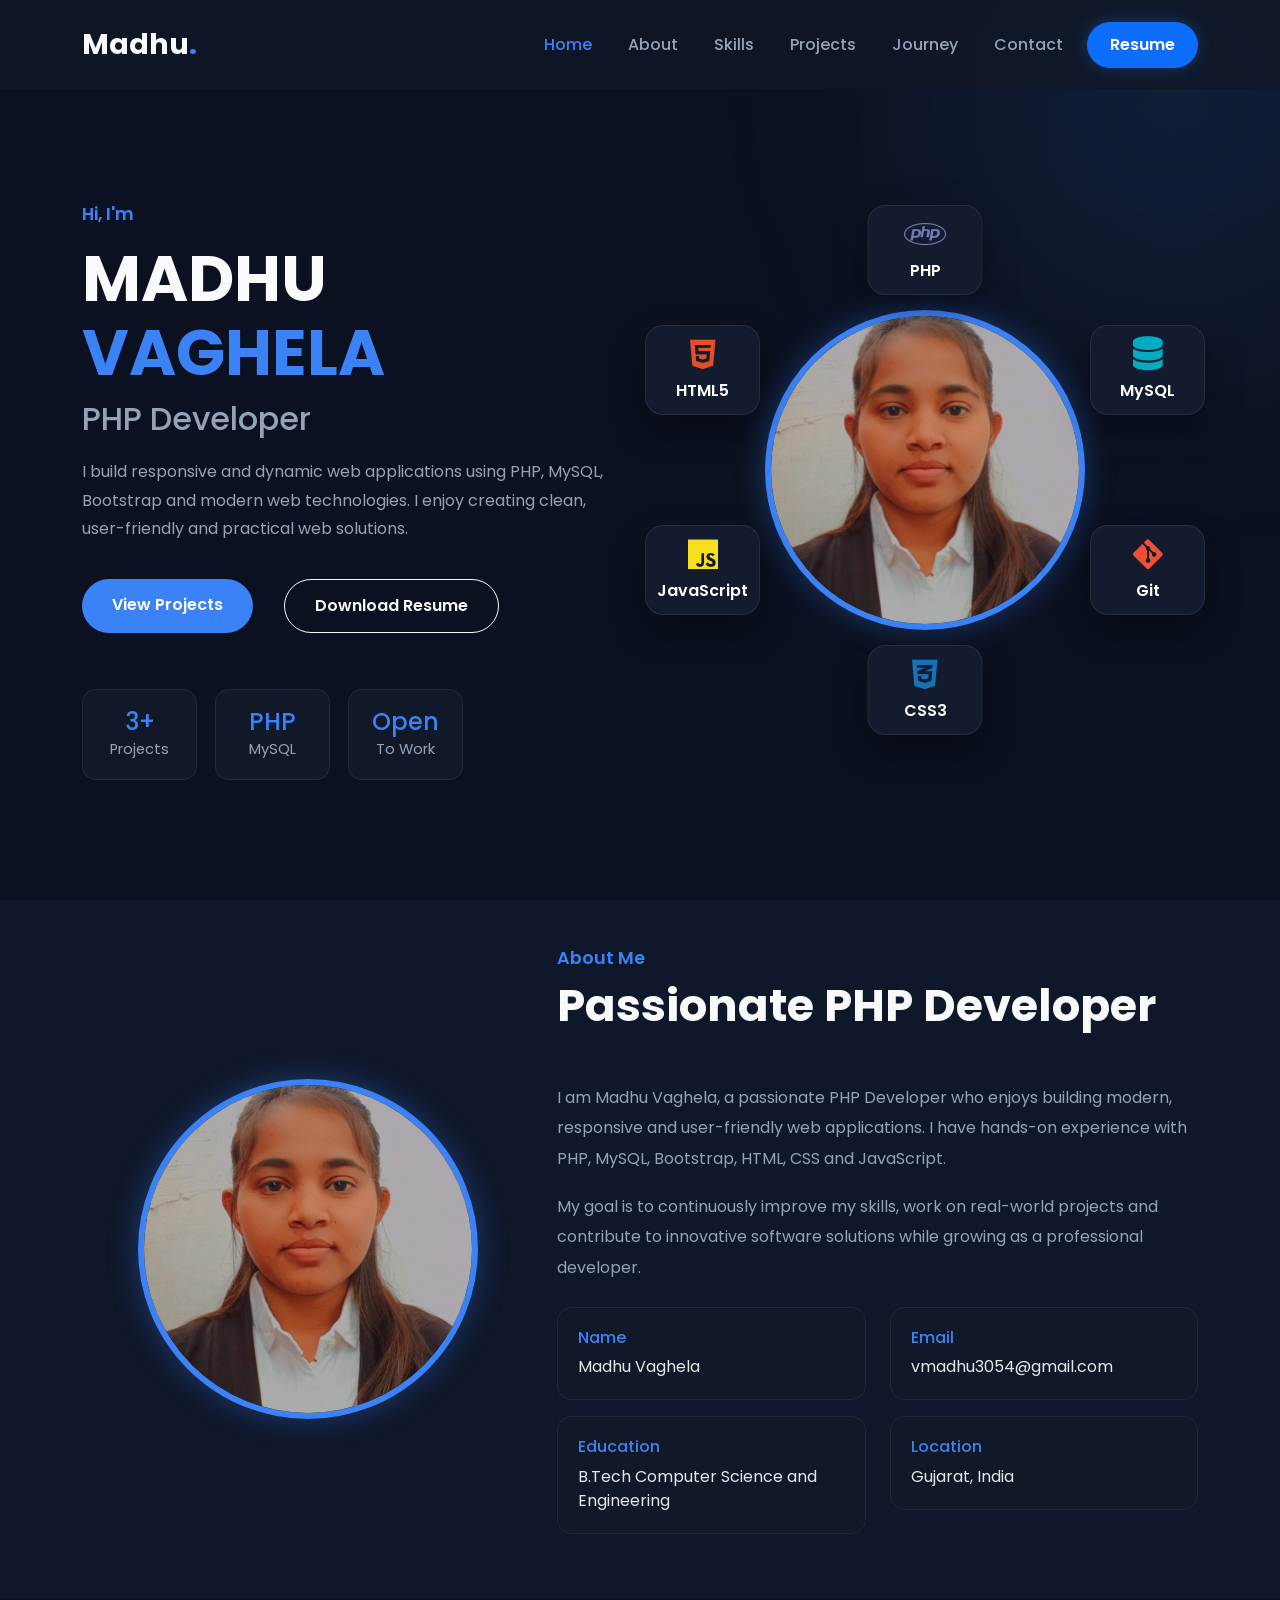
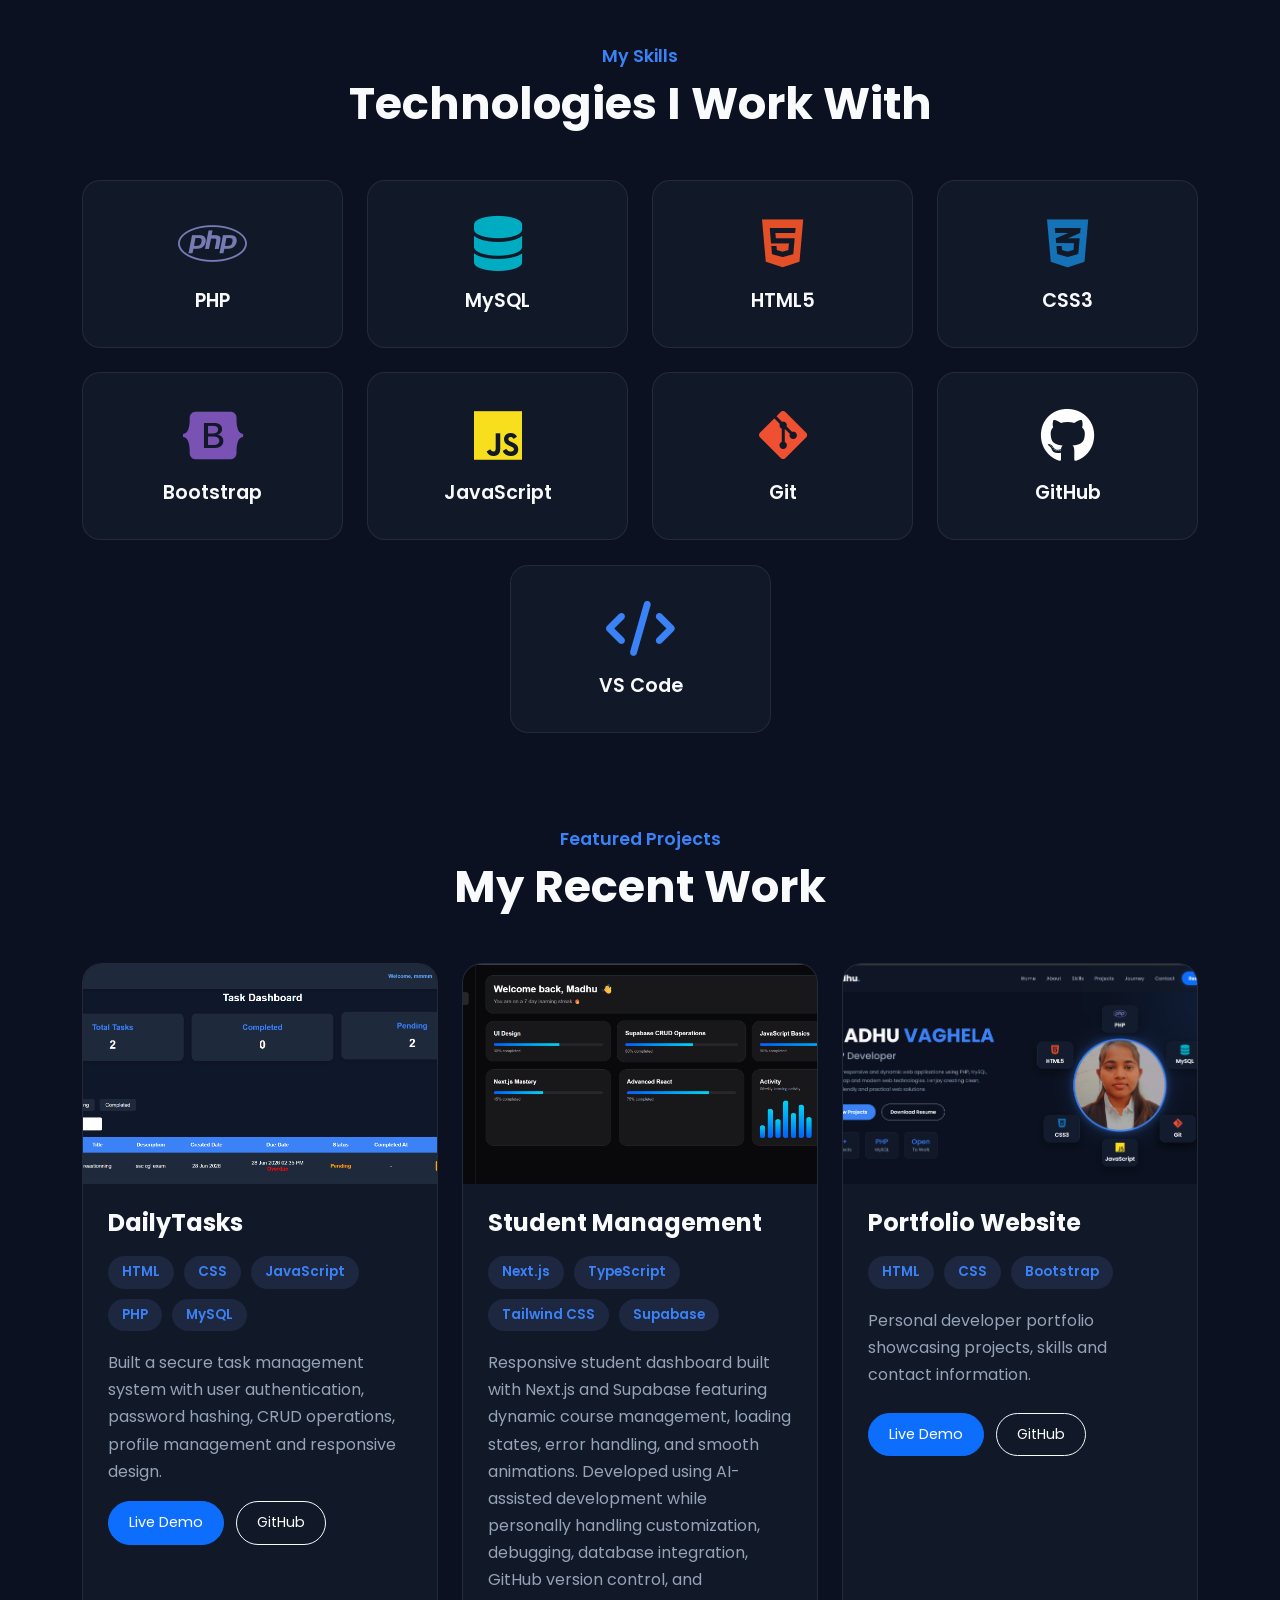
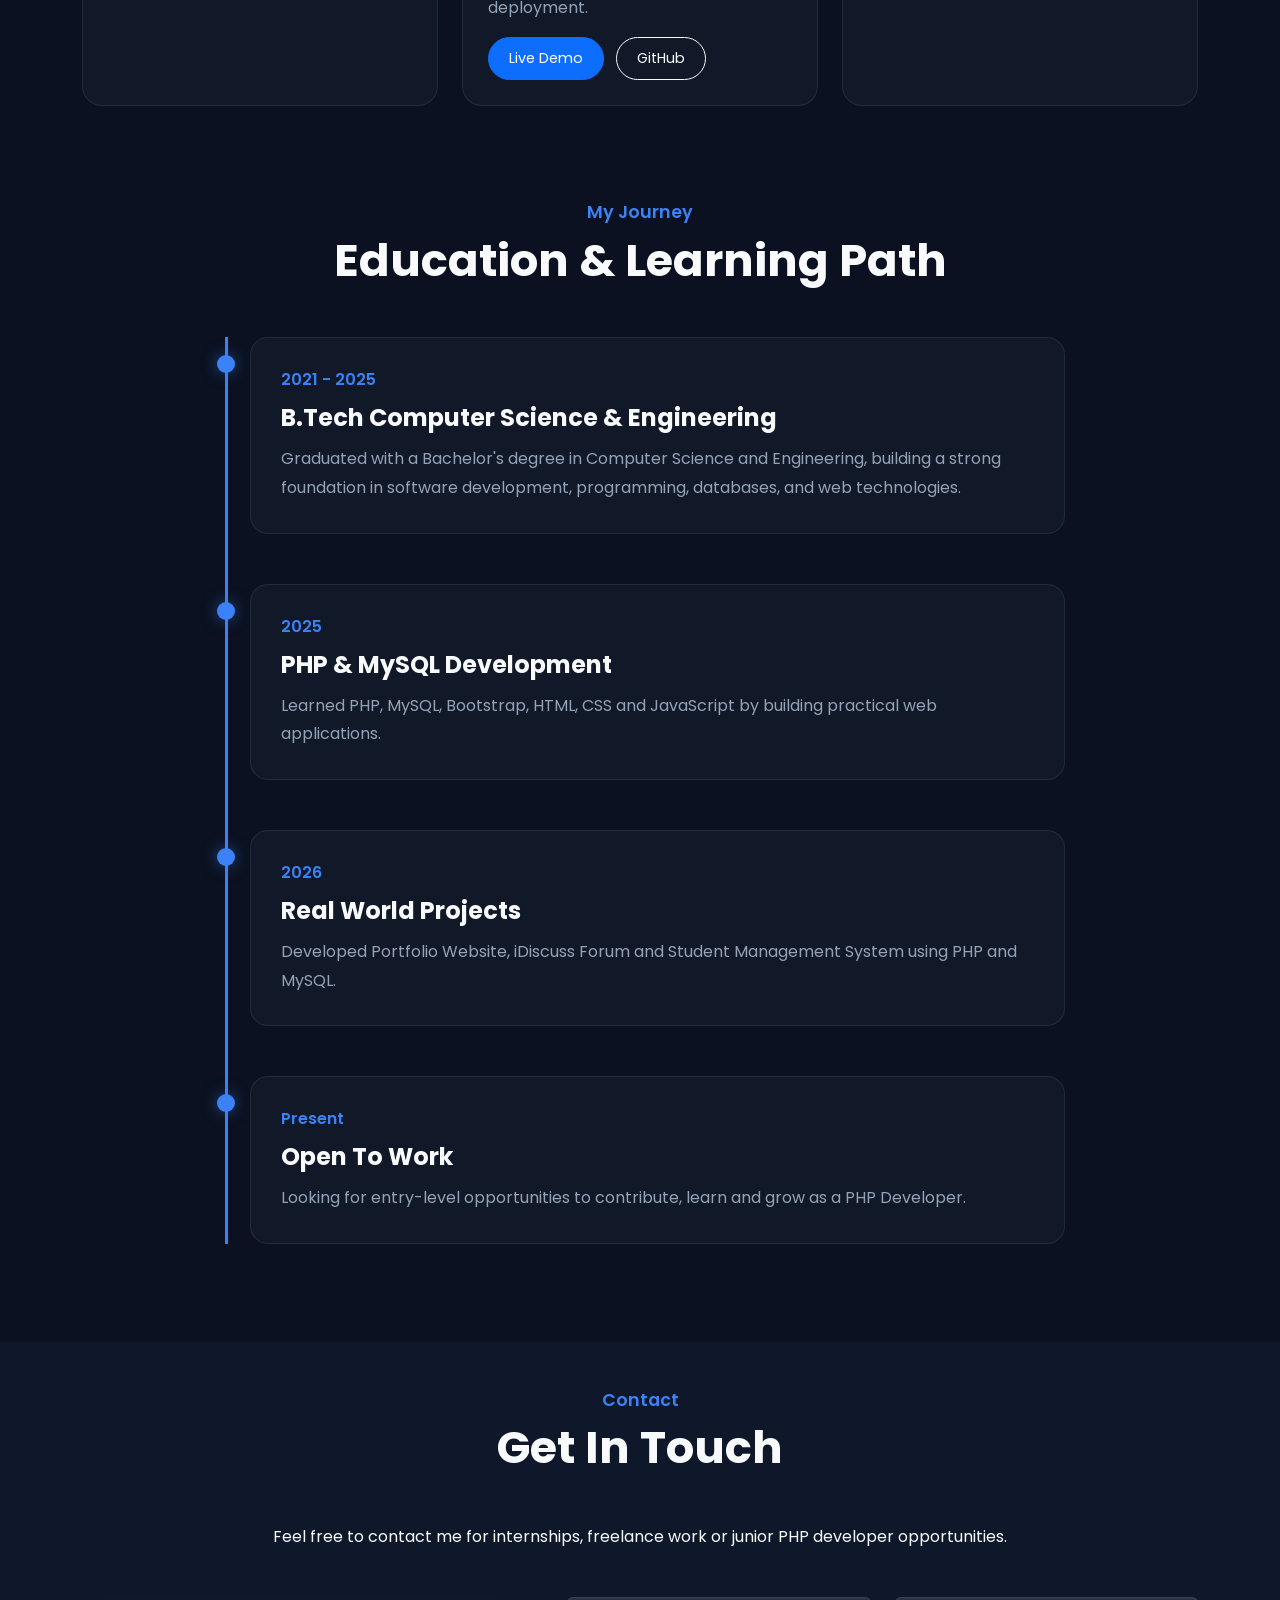
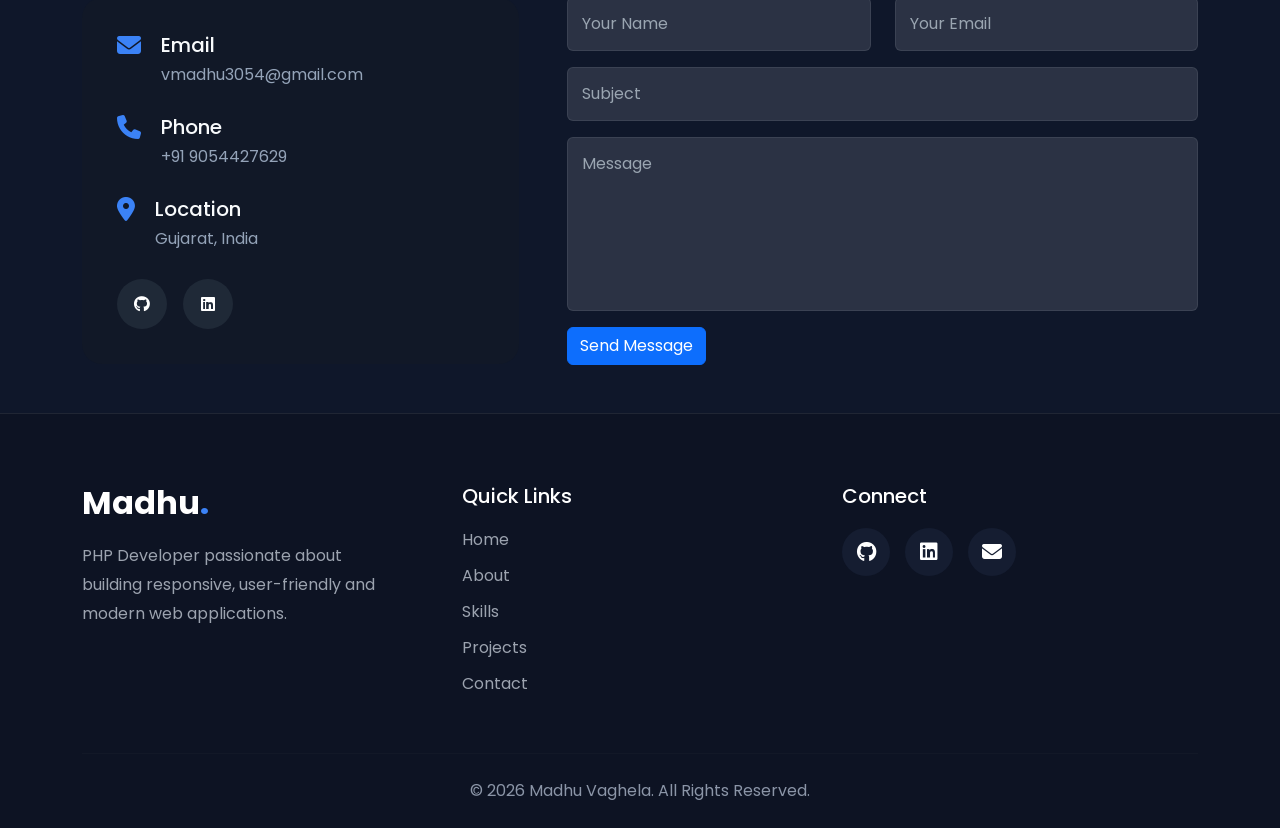
<file: index.html>
<!DOCTYPE html>

<html lang="en">

<head>
        <!-- Basic Meta Tags -->
        <meta charset="utf-8" />
        <meta content="width=device-width, initial-scale=1.0" name="viewport" />
        <meta content="Madhu Vaghela - PHP Developer Portfolio" name="description" />
        <meta content="PHP Developer, PHP, MySQL, Bootstrap, Web Developer, Portfolio" name="keywords" />
        <meta content="Madhu Vaghela" name="author" />
        <!-- Website Title -->
        <title>Madhu Vaghela | PHP Developer</title>
        <!-- Favicon -->
        <link href="favicon.ico" rel="icon" type="image/x-icon" />
        <!-- Google Fonts (Poppins) -->
        <link href="https://fonts.googleapis.com" rel="preconnect" />
        <link crossorigin="" href="https://fonts.gstatic.com" rel="preconnect" />
        <link href="https://fonts.googleapis.com/css2?family=Poppins:wght@300;400;500;600;700&amp;display=swap"
                rel="stylesheet" />
        <!-- Bootstrap CSS -->
        <link href="https://cdn.jsdelivr.net/npm/bootstrap@5.3.8/dist/css/bootstrap.min.css" rel="stylesheet" />
        <!-- Bootstrap Icons -->
        <link href="https://cdn.jsdelivr.net/npm/bootstrap-icons@1.13.1/font/bootstrap-icons.min.css"
                rel="stylesheet" />
        <link href="https://cdnjs.cloudflare.com/ajax/libs/font-awesome/6.7.2/css/all.min.css" rel="stylesheet" />
        <!-- Main CSS -->
        <link href="style.css" rel="stylesheet" />
        <!-- Responsive CSS -->
        <link href="responsive.css" rel="stylesheet" />
        <!-- AOS CSS -->
        <link href="https://unpkg.com/aos@2.3.4/dist/aos.css" rel="stylesheet" />
</head>

<body>
        <!-- =======================
        NAVBAR START
======================== -->
        <header>
                <nav class="navbar navbar-expand-lg fixed-top">
                        <div class="container">
                                <!-- Logo -->
                                <a class="navbar-brand logo" href="#">
                                        Madhu<span>.</span>
                                </a>
                                <!-- Mobile Toggle Button -->
                                <button class="navbar-toggler shadow-none border-0" data-bs-target="#navbarMenu"
                                        data-bs-toggle="collapse" type="button">
                                        <i class="bi bi-list"></i>
                                </button>
                                <!-- Navbar Menu -->
                                <div class="collapse navbar-collapse" id="navbarMenu">
                                        <ul class="navbar-nav ms-auto align-items-lg-center">
                                                <li class="nav-item">
                                                        <a class="nav-link" href="#home">Home</a>
                                                </li>
                                                <li class="nav-item">
                                                        <a class="nav-link" href="#about">About</a>
                                                </li>
                                                <li class="nav-item">
                                                        <a class="nav-link" href="#skills">Skills</a>
                                                </li>
                                                <li class="nav-item">
                                                        <a class="nav-link" href="#projects">Projects</a>
                                                </li>
                                                <li class="nav-item">
                                                        <a class="nav-link" href="#journey">Journey</a>
                                                </li>
                                                <li class="nav-item">
                                                        <a class="nav-link" href="#contact">Contact</a>
                                                </li>
                                                <li class="nav-item ms-lg-3">
                                                        <a class="btn btn-primary resume-btn" href="Madhu_Resume.pdf"  download="Madhu_Vaghela_Resume.pdf">

                                                                Resume

                                                        </a>
                                                </li>
                                        </ul>
                                </div>
                        </div>
                </nav>
        </header>
        <!-- =======================
        NAVBAR END
======================== -->
        <!-- =======================
        HERO START
======================== -->
        <section class="hero" id="home">
                <div class="container">
                        <div class="row align-items-center">
                                <!-- ================= LEFT CONTENT ================= -->
                                <div class="col-lg-6 order-2 order-lg-1" data-aos="fade-right" data-aos-duration="900">
                                        <p class="hero-subtitle">
                                                Hi, I'm
                                        </p>
                                        <h1 class="hero-title">
                                                MADHU <span>VAGHELA</span>
                                        </h1>
                                        <h2 class="hero-role">
                                                PHP Developer
                                        </h2>
                                        <p class="hero-description">

                                                I build responsive and dynamic web applications using
                                                PHP, MySQL, Bootstrap and modern web technologies.
                                                I enjoy creating clean, user-friendly and practical
                                                web solutions.

                                        </p>
                                        <!-- Hero Buttons -->
                                        <div class="hero-buttons d-flex flex-wrap" data-aos="fade-up"
                                                data-aos-delay="200">
                                                <a class="btn btn-primary me-3 mb-3" href="#projects">

                                                        View Projects

                                                </a>
                                                <a class="btn btn-outline-light mb-3"  href="Madhu_Resume.pdf"  download="Madhu_Vaghela_Resume.pdf">

                                                        Download Resume

                                                </a>
                                        </div>
                                        <!-- Hero Stats -->
                                        <div class="hero-stats" data-aos="zoom-in" data-aos-delay="350">
                                                <div class="stat-box">
                                                        <h3>3+</h3>
                                                        <span>Projects</span>
                                                </div>
                                                <div class="stat-box">
                                                        <h3>PHP</h3>
                                                        <span>MySQL</span>
                                                </div>
                                                <div class="stat-box">
                                                        <h3>Open</h3>
                                                        <span>To Work</span>
                                                </div>
                                        </div>
                                </div>
                                <!-- ================= RIGHT CONTENT ================= -->
                                <div class="col-lg-6 order-1 order-lg-2" data-aos="fade-left" data-aos-duration="900">
                                        <div class="hero-image-wrapper">
                                                <!-- PHP -->
                                                <div class="tech-badge badge-top">
                                                        <i class="fa-brands fa-php"></i>
                                                        <span>PHP</span>
                                                </div>
                                                <!-- HTML -->
                                                <div class="tech-badge badge-left">
                                                        <i class="fa-brands fa-html5"></i>
                                                        <span>HTML5</span>
                                                </div>
                                                <!-- MYSQL -->
                                                <div class="tech-badge badge-right">
                                                        <i class="fa-solid fa-database"></i>
                                                        <span>MySQL</span>
                                                </div>
                                                <!-- CSS -->
                                                <div class="tech-badge badge-bottom-left">
                                                        <i class="fa-brands fa-css3-alt"></i>
                                                        <span>CSS3</span>
                                                </div>
                                                <!-- GIT -->
                                                <div class="tech-badge badge-right-bottom">
                                                        <i class="fa-brands fa-git-alt"></i>
                                                        <span>Git</span>
                                                </div>
                                                <!-- JAVASCRIPT -->
                                                <div class="tech-badge badge-left-middle">
                                                        <i class="fa-brands fa-js"></i>
                                                        <span>JavaScript</span>
                                                </div>
                                                <!-- PROFILE IMAGE -->
                                                <div class="hero-image">
                                                        <img alt="Madhu Vaghela" src="profile.jpeg" />
                                                </div>
                                        </div>
                                </div>
                        </div>
                </div>
        </section>
        <!-- =======================
        HERO END
======================== -->
        <!-- =======================
        ABOUT START
======================= -->
        <section class="about py-5" id="about">
                <div class="container">
                        <div class="row align-items-center gy-5">
                                <!-- Left -->
                                <div class="col-lg-5 text-center" data-aos="fade-right">
                                        <div class="about-img">
                                                <img alt="Madhu" class="img-fluid" src="profile.jpeg" />
                                        </div>
                                </div>
                                <!-- Right -->
                                <div class="col-lg-7" data-aos="fade-left" data-aos-delay="150">
                                        <h5 class="section-subtitle">
                                                About Me
                                        </h5>
                                        <h2 class="section-title">
                                                Passionate PHP Developer
                                        </h2>
                                        <p class="about-text">

                                                I am Madhu Vaghela, a passionate PHP Developer who enjoys
                                                building modern, responsive and user-friendly web
                                                applications. I have hands-on experience with PHP,
                                                MySQL, Bootstrap, HTML, CSS and JavaScript.

                                        </p>
                                        <p class="about-text">

                                                My goal is to continuously improve my skills, work on
                                                real-world projects and contribute to innovative software
                                                solutions while growing as a professional developer.

                                        </p>
                                        <div class="row mt-4">
                                                <div class="col-md-6 mb-3">
                                                        <div class="info-box" data-aos="zoom-in" data-aos-delay="0">
                                                                <h6>Name</h6>
                                                                <span>Madhu Vaghela</span>
                                                        </div>
                                                </div>
                                                <div class="col-md-6 mb-3">
                                                        <div class="info-box" data-aos="zoom-in" data-aos-delay="100">
                                                                <h6>Email</h6>
                                                                <span>vmadhu3054@gmail.com</span>
                                                        </div>
                                                </div>
                                                <div class="col-md-6 mb-3">
                                                        <div class="info-box" data-aos="zoom-in" data-aos-delay="200">
                                                                <h6>Education</h6>
                                                                <span>B.Tech Computer Science and Engineering</span>
                                                        </div>
                                                </div>
                                                <div class="col-md-6 mb-3">
                                                        <div class="info-box" data-aos="zoom-in" data-aos-delay="300">
                                                                <h6>Location</h6>
                                                                <span>Gujarat, India</span>
                                                        </div>
                                                </div>
                                        </div>
                                </div>
                        </div>
                </div>
        </section>
        <!-- =======================
        ABOUT END
======================= -->
        <!-- =======================
        SKILLS START
======================= -->
        <section class="skills py-5" id="skills">
                <div class="container">
                        <div class="text-center mb-5" data-aos="fade-up">
                                <h5 class="section-subtitle">My Skills</h5>
                                <h2 class="section-title">Technologies I Work With</h2>
                        </div>
                        <div class="row g-4 justify-content-center">
                                <div class="col-6 col-md-4 col-lg-3">
                                        <div class="skill-card" data-aos="flip-left" data-aos-delay="0">
                                                <i class="fa-brands fa-php"></i>
                                                <h5>PHP</h5>
                                        </div>
                                </div>
                                <div class="col-6 col-md-4 col-lg-3">
                                        <div class="skill-card" data-aos="flip-left" data-aos-delay="100">
                                                <i class="fa-solid fa-database"></i>
                                                <h5>MySQL</h5>
                                        </div>
                                </div>
                                <div class="col-6 col-md-4 col-lg-3">
                                        <div class="skill-card" data-aos="flip-left" data-aos-delay="200">
                                                <i class="fa-brands fa-html5"></i>
                                                <h5>HTML5</h5>
                                        </div>
                                </div>
                                <div class="col-6 col-md-4 col-lg-3">
                                        <div class="skill-card" data-aos="flip-left" data-aos-delay="300">
                                                <i class="fa-brands fa-css3-alt"></i>
                                                <h5>CSS3</h5>
                                        </div>
                                </div>
                                <div class="col-6 col-md-4 col-lg-3">
                                        <div class="skill-card" data-aos="flip-left" data-aos-delay="400">
                                                <i class="fa-brands fa-bootstrap"></i>
                                                <h5>Bootstrap</h5>
                                        </div>
                                </div>
                                <div class="col-6 col-md-4 col-lg-3">
                                        <div class="skill-card" data-aos="flip-left" data-aos-delay="500">
                                                <i class="fa-brands fa-js"></i>
                                                <h5>JavaScript</h5>
                                        </div>
                                </div>
                                <div class="col-6 col-md-4 col-lg-3">
                                        <div class="skill-card" data-aos="flip-left" data-aos-delay="600">
                                                <i class="fa-brands fa-git-alt"></i>
                                                <h5>Git</h5>
                                        </div>
                                </div>
                                <div class="col-6 col-md-4 col-lg-3">
                                        <div class="skill-card" data-aos="flip-left" data-aos-delay="700">
                                                <i class="fa-brands fa-github"></i>
                                                <h5>GitHub</h5>
                                        </div>
                                </div>
                                <div class="col-6 col-md-4 col-lg-3">
                                        <div class="skill-card" data-aos="flip-left" data-aos-delay="800">
                                                <i class="fa-solid fa-code"></i>
                                                <h5>VS Code</h5>
                                        </div>
                                </div>
                        </div>
                </div>
        </section>
        <!-- =======================
        SKILLS END
======================= -->
        <!-- =======================
        PROJECTS START
======================= -->
        <section class="projects py-5" id="projects">
                <div class="container">
                        <div class="text-center mb-5" data-aos="fade-up">
                                <h5 class="section-subtitle">Featured Projects</h5>
                                <h2 class="section-title">My Recent Work</h2>
                        </div>
                        <div class="row g-4">
                                <!-- Project 1 -->
                                
                                <div class="col-lg-4 col-md-6">
                                    <div class="project-card" data-aos="fade-up">
                                        <img alt="DailyTasks Project" class="img-fluid project-img"
                                            src="p1.png" />
                                
                                        <div class="project-content">
                                            <h4>DailyTasks</h4>
                                
                                            <div class="tech-stack">
                                                 <span>HTML</span>
                                                <span>CSS</span>
                                                <span>JavaScript</span>
                                                <span>PHP</span>
                                                <span>MySQL</span>
                                            </div>
                                
                                            <p>
                                                 Built a secure task management system with user authentication, password hashing,
                                                CRUD operations, profile management and responsive design.
                                            </p>
                                
                                            <div class="project-btn">
                                                <a class="btn btn-primary" href="https://daily-tasks.great-site.net" target="_blank">
                                                    Live Demo
                                                </a>
                                                <a class="btn btn-outline-light" href="https://github.com/madhu-dev3054/DailyTasks" target="_blank">
                                                    GitHub
                                                </a>
                                            </div>
                                        </div>
                                    </div>
                                </div>


                                <!-- Project 2 -->
                                <div class="col-lg-4 col-md-6">
                                        <div class="project-card" data-aos="fade-up" data-aos-delay="150">
                                                <img alt="Student Project" class="img-fluid project-img"
                                                        src="student-project.png" />
                                                <div class="project-content">
                                                        <h4>Student Management</h4>
                                                        <div class="tech-stack">
                                                                <span>Next.js</span>
                                                                <span>TypeScript</span>
                                                                <span>Tailwind CSS</span>
                                                                <span>Supabase</span>

                                                        </div>
                                                        <p>

                                                                Responsive student dashboard built with Next.js and Supabase featuring
                                                                dynamic course management, loading states, error handling, and smooth
                                                                animations. Developed using AI-assisted development while personally
                                                                handling customization, debugging, database integration, GitHub version
                                                                control, and deployment.

                                                        </p>
                                                        <div class="project-btn">
                                                                <a class="btn btn-primary" href="https://student-dashboard-one-psi.vercel.app">Live Demo</a>
                                                                <a class="btn btn-outline-light" href="https://github.com/madhu-dev3054/student-dashboard">GitHub</a>
                                                        </div>
                                                </div>
                                        </div>
                                </div>
                                <!-- Project 3 -->
                                <div class="col-lg-4 col-md-6 mx-auto">
                                        <div class="project-card" data-aos="fade-up" data-aos-delay="300">
                                                <img alt="Portfolio" class="img-fluid project-img"
                                                        src="portfolio-project.png" />
                                                <div class="project-content">
                                                        <h4>Portfolio Website</h4>
                                                        <div class="tech-stack">
                                                                <span>HTML</span>
                                                                <span>CSS</span>
                                                                <span>Bootstrap</span>
                                                        </div>
                                                        <p>

                                                                Personal developer portfolio showcasing projects,
                                                                skills and contact information.

                                                        </p>
                                                        <div class="project-btn">
                                                                <a class="btn btn-primary"
                                                                        href="https://madhu-dev3054.github.io/portfolio/">Live
                                                                        Demo</a>
                                                                <a class="btn btn-outline-light" href="https://github.com/madhu-dev3054/portfolio.git">GitHub</a>
                                                        </div>
                                                </div>
                                        </div>
                                </div>
                        </div>
                </div>
        </section>
        <!-- =======================
        PROJECTS END
======================= -->
        <!-- =======================
        JOURNEY START
======================= -->
        <section class="journey py-5" id="journey">
                <div class="container">
                        <div class="text-center mb-5" data-aos="fade-up">
                                <h5 class="section-subtitle">My Journey</h5>
                                <h2 class="section-title">Education &amp; Learning Path</h2>
                        </div>
                        <div class="timeline">
                                <!-- Item 1 -->
                                <div class="timeline-item" data-aos="fade-right">
                                        <div class="timeline-dot"></div>
                                        <div class="timeline-content">
                                                <span class="year">2021 - 2025</span>
                                                <h4>B.Tech Computer Science &amp; Engineering</h4>
                                                <p>
                                                        Graduated with a Bachelor's degree in Computer Science and Engineering, building a strong foundation in software development, programming, databases, and web technologies.
                                                </p>
                                        </div>
                                </div>
                                <!-- Item 2 -->
                                <div class="timeline-item" data-aos="fade-right" data-aos-delay="150">
                                        <div class="timeline-dot"></div>
                                        <div class="timeline-content">
                                                <span class="year">2025</span>
                                                <h4>PHP &amp; MySQL Development</h4>
                                                <p>
                                                        Learned PHP, MySQL, Bootstrap, HTML, CSS and JavaScript by
                                                        building practical web
                                                        applications.
                                                </p>
                                        </div>
                                </div>
                                <!-- Item 3 -->
                                <div class="timeline-item" data-aos="fade-right" data-aos-delay="300">
                                        <div class="timeline-dot"></div>
                                        <div class="timeline-content">
                                                <span class="year">2026</span>
                                                <h4>Real World Projects</h4>
                                                <p>
                                                        Developed Portfolio Website, iDiscuss Forum and Student
                                                        Management System using PHP and
                                                        MySQL.
                                                </p>
                                        </div>
                                </div>
                                <!-- Item 4 -->
                                <div class="timeline-item" data-aos="fade-right" data-aos-delay="450">
                                        <div class="timeline-dot"></div>
                                        <div class="timeline-content">
                                                <span class="year">Present</span>
                                                <h4>Open To Work</h4>
                                                <p>
                                                        Looking for entry-level opportunities to contribute, learn and
                                                        grow as a PHP Developer.
                                                </p>
                                        </div>
                                </div>
                        </div>
                </div>
        </section>
        <!-- =======================
        JOURNEY END
======================= -->
        <!-- =======================
        CONTACT START
======================= -->
        <section class="contact py-5" id="contact">
                <div class="container">
                        <div class="text-center mb-5" data-aos="fade-up">
                                <h5 class="section-subtitle">Contact</h5>
                                <h2 class="section-title">Get In Touch</h2>
                                <p class="section-description">
                                        Feel free to contact me for internships, freelance work or
                                        junior PHP developer opportunities.
                                </p>
                        </div>
                        <div class="row g-5 align-items-center">
                                <!-- Left -->
                                <div class="col-lg-5" data-aos="fade-right">
                                        <div class="contact-info">
                                                <div class="contact-item">
                                                        <i class="fa-solid fa-envelope"></i>
                                                        <div>
                                                                <h5>Email</h5>
                                                                <p>vmadhu3054@gmail.com</p>
                                                        </div>
                                                </div>
                                                <div class="contact-item">
                                                        <i class="fa-solid fa-phone"></i>
                                                        <div>
                                                                <h5>Phone</h5>
                                                                <p>+91 9054427629</p>
                                                        </div>
                                                </div>
                                                <div class="contact-item">
                                                        <i class="fa-solid fa-location-dot"></i>
                                                        <div>
                                                                <h5>Location</h5>
                                                                <p>Gujarat, India</p>
                                                        </div>
                                                </div>
                                                <div class="social-links mt-4">
                                                        <a href="https://github.com/YourUsername" target="_blank">
                                                                <i class="fa-brands fa-github"></i>
                                                        </a>
                                                        <a href="https://linkedin.com/in/YourUsername" target="_blank">
                                                                <i class="fa-brands fa-linkedin"></i>
                                                        </a>
                                                </div>
                                        </div>
                                </div>
                                <!-- Right -->
                                <div class="col-lg-7" data-aos="fade-left">
                                        <form>
                                                <div class="row">
                                                        <div class="col-md-6 mb-3">
                                                                <input class="form-control" placeholder="Your Name"
                                                                        type="text" />
                                                        </div>
                                                        <div class="col-md-6 mb-3">
                                                                <input class="form-control" placeholder="Your Email"
                                                                        type="email" />
                                                        </div>
                                                </div>
                                                <div class="mb-3">
                                                        <input class="form-control" placeholder="Subject" type="text" />
                                                </div>
                                                <div class="mb-3">
                                                        <textarea class="form-control" placeholder="Message"
                                                                rows="6"></textarea>
                                                </div>
                                                <button class="btn btn-primary">

                                                        Send Message

                                                </button>
                                        </form>
                                </div>
                        </div>
                </div>
        </section>
        <!-- =======================
        CONTACT END
======================= -->
        <!-- =======================
        FOOTER START
======================= -->
        <footer class="footer">
                <div class="container">
                        <div class="row gy-4">
                                <!-- Left -->
                                <div class="col-lg-4" data-aos="fade-up">
                                        <h2 class="footer-logo">
                                                Madhu<span>.</span>
                                        </h2>
                                        <p class="footer-text">
                                                PHP Developer passionate about building responsive,
                                                user-friendly and modern web applications.
                                        </p>
                                </div>
                                <!-- Quick Links -->
                                <div class="col-lg-4" data-aos="fade-up" data-aos-delay="150">
                                        <h4 class="footer-title">
                                                Quick Links
                                        </h4>
                                        <ul class="footer-links">
                                                <li><a href="#home">Home</a></li>
                                                <li><a href="#about">About</a></li>
                                                <li><a href="#skills">Skills</a></li>
                                                <li><a href="#projects">Projects</a></li>
                                                <li><a href="#contact">Contact</a></li>
                                        </ul>
                                </div>
                                <!-- Contact -->
                                <div class="col-lg-4" data-aos="fade-up" data-aos-delay="300">
                                        <h4 class="footer-title">
                                                Connect
                                        </h4>
                                        <div class="footer-social">
                                                <a href="https://github.com/YourUsername" target="_blank">
                                                        <i class="fa-brands fa-github"></i>
                                                </a>
                                                <a href="https://linkedin.com/in/YourUsername" target="_blank">
                                                        <i class="fa-brands fa-linkedin"></i>
                                                </a>
                                                <a href="mailto:youremail@gmail.com">
                                                        <i class="fa-solid fa-envelope"></i>
                                                </a>
                                        </div>
                                </div>
                        </div>
                        <hr class="footer-line" />
                        <p class="footer-copy">
                                © <span id="year"></span> Madhu Vaghela. All Rights Reserved.
                        </p>
                </div>
        </footer>
        <!-- =======================
        FOOTER END
======================= -->
        <!-- Bootstrap JS -->
        <script src="https://cdn.jsdelivr.net/npm/bootstrap@5.3.8/dist/js/bootstrap.bundle.min.js"></script>
        <!-- AOS JavaScript -->
        <script src="https://unpkg.com/aos@2.3.4/dist/aos.js"></script>
        <!-- Custom JavaScript -->
        <script src="script.js"></script>
</body>

</html>
</file>
<file: style.css>
/* ==========================================
   GOOGLE FONT
========================================== */
@import url('https://fonts.googleapis.com/css2?family=Poppins:wght@300;400;500;600;700;800&display=swap');

/* ==========================================
   CSS VARIABLES
========================================== */
:root {

    --bg-color: #0B1120;
    --card-color: #111827;
    --primary-color: #3B82F6;
    --primary-hover: #2563EB;
    --text-color: #F8FAFC;
    --gray-color: #94A3B8;

}

/* ==========================================
   CSS RESET
========================================== */

* {
    margin: 0;
    padding: 0;
    box-sizing: border-box;
}

/* ==========================================
   GLOBAL STYLE
========================================== */

html {
    scroll-behavior: smooth;
    scroll-padding-top: 90px;
}

body {

    font-family: 'Poppins', sans-serif;
    background-color: var(--bg-color);
    color: var(--text-color);
    overflow-x: hidden;
    -webkit-overflow-scrolling: touch;

}

img {

    max-width: 100%;
    display: block;

}

a {

    text-decoration: none;

}

ul {

    list-style: none;

}

/* ==========================================
   NAVBAR
========================================== */

.navbar {

    background: rgba(17, 24, 39, 0.75);
    -webkit-backdrop-filter: blur(12px);
    backdrop-filter: blur(12px);

    padding: 18px 0;

    transition: 0.3s ease;

}


.logo {

    font-size: 1.8rem;
    font-weight: 700;
    color: var(--text-color) !important;

}

.logo span {

    color: var(--primary-color);

}

.nav-link {

    color: var(--gray-color) !important;
    font-weight: 500;
    margin-left: 20px;
    transition: .3s;

}

.nav-link:hover {

    color: var(--primary-color) !important;

}

.nav-link.active {

    color: var(--primary-color) !important;

}

.resume-btn {

    padding: 10px 22px;
    border-radius: 8px;
    font-weight: 600;
    transition: .3s;

}

.resume-btn:hover {

    background: var(--primary-hover);
    transform: translateY(-2px);

}

.navbar-toggler {

    color: var(--text-color);

}

.navbar-toggler i {

    font-size: 2rem;

}

/* ==========================================
   NAVBAR POLISH
========================================== */

/* Navbar Shadow on Scroll */
.navbar.scrolled {

    background: rgba(11, 17, 32, .95);

    box-shadow: 0 10px 30px rgba(0, 0, 0, .30);

}

/* Logo Hover */

.logo {

    transition: .3s;

}

.logo:hover {

    color: var(--primary-color) !important;

}

/* Resume Button */

.resume-btn {

    border-radius: 50px;

    box-shadow: 0 0 15px rgba(59, 130, 246, .30);

}

.resume-btn:hover {

    box-shadow: 0 0 25px rgba(59, 130, 246, .55);

}

/* Mobile Menu */

@media (max-width:991px) {

    .navbar-collapse {

        margin-top: 20px;

        background: var(--card-color);

        padding: 20px;

        border-radius: 15px;

    }

    .nav-link {

        margin: 10px 0;

    }

    .resume-btn {

        width: 100%;

        margin-top: 15px;

    }

}

/*======================================================
                    HERO SECTION START
======================================================*/

section {
    scroll-margin-top: 100px;
}

.hero {

    min-height: 100vh;

    display: flex;
    align-items: center;

    padding: 120px 0 80px;

    position: relative;

    overflow: hidden;

}

.hero::before {

    content: "";

    position: absolute;

    width: 450px;
    height: 450px;

    right: -120px;
    top: -120px;

    border-radius: 50%;

    background: rgba(59, 130, 246, .12);

    filter: blur(120px);

    z-index: -1;

}


/*======================================================
                    LEFT CONTENT
======================================================*/


.hero-subtitle {

    color: var(--primary-color);

    font-size: 1.1rem;

    font-weight: 600;

    margin-bottom: 15px;

    margin-top: 41px;

}

.hero-title {

    font-size: 4rem;

    font-weight: 700;

    line-height: 1.15;

    margin-bottom: 10px;

}

.hero-title span {

    color: var(--primary-color);

}

.hero-role {

    font-size: 2rem;

    color: var(--gray-color);

    margin-bottom: 20px;

}

.hero-description {

    max-width: 550px;

    color: var(--gray-color);

    line-height: 1.8;

    margin-bottom: 35px;

}


/*======================================================
                    BUTTONS
======================================================*/

.hero-buttons {

    display: flex;

    flex-wrap: wrap;

    gap: 15px;

    margin-bottom: 40px;

}

.hero-buttons .btn {

    padding: 14px 30px;

    border-radius: 50px;

    font-weight: 600;

}

.hero-buttons .btn-primary {

    border: none;

    background: var(--primary-color);

}

.hero-buttons .btn-primary:hover {

    background: var(--primary-hover);

}

.hero-buttons .btn-outline-light:hover {

    color: #000;

}


/*======================================================
                    STATS
======================================================*/

.hero-stats {

    display: flex;

    gap: 18px;

    flex-wrap: wrap;

}

.stat-box {

    min-width: 115px;

    padding: 18px 22px;

    text-align: center;

    border-radius: 14px;

    background: var(--card-color);

    border: 1px solid rgba(255, 255, 255, .08);

}

.stat-box h3 {

    margin: 0;

    font-size: 1.5rem;

    color: var(--primary-color);

}

.stat-box span {

    color: var(--gray-color);

    font-size: .92rem;

}


/*======================================================
                HERO IMAGE WRAPPER
======================================================*/


.hero-image-wrapper {
    width: 500px;
    height: 500px;
    position: relative;

    margin: 0 auto;

    display: flex;
    justify-content: center;
    align-items: center;
}



/*======================================================
                    PROFILE IMAGE
======================================================*/

.hero-image {

    position: absolute;

    width: 320px;
    height: 320px;

    border-radius: 50%;
    overflow: hidden;

    border: 6px solid #3B82F6;

    box-shadow:
        0 0 30px rgba(59, 130, 246, .35);

    left: 50%;
    top: 50%;
    transform: translate(-50%, -50%);
}

.hero-image img {

    width: 100%;

    height: 100%;

    object-fit: cover;

}

/*======================================================
                TECHNOLOGY BADGES
======================================================*/

.tech-badge {

    position: absolute;

    width: 115px;
    height: 90px;


    background: #131c2f;

    border: 1px solid rgba(255, 255, 255, .08);

    border-radius: 18px;

    display: flex;
    flex-direction: column;
    justify-content: center;
    align-items: center;

    gap: 8px;

    color: #fff;

    font-size: 16px;
    font-weight: 600;

    box-shadow: 0 15px 35px rgba(0, 0, 0, .35);

    transition: .35s ease;

    z-index: 30;

}

.tech-badge:hover {

    transform: translateY(-8px);

    box-shadow: 0 20px 40px rgba(59, 130, 246, .30);

}

.tech-badge i {

    font-size: 34px;

}


/*======================================================
                    ICON COLORS
======================================================*/

.fa-php {
    color: #777BB4;
}

.fa-html5 {
    color: #E44D26;
}

.fa-css3-alt {
    color: #1572B6;
}

.fa-js {
    color: #F7DF1E;
}

.fa-bootstrap {
    color: #7952B3;
}

.fa-git-alt {
    color: #F05032;
}

.fa-database {
    color: #00758F;
}


/*======================================================
                BADGE POSITIONS
======================================================*/

/* PHP */
.badge-top {
    top: -15px;
    left: 50%;
    transform: translateX(-50%);
}

/* HTML */
.badge-left {
    top: 105px;
    left: -30px;
}

/* JavaScript */
.badge-left-middle {
    bottom: 105px;
    left: -30px;
}

/* MySQL */
.badge-right {
    top: 105px;
    right: -30px;
}

/* Git */
.badge-right-bottom {
    bottom: 105px;
    right: -30px;
}

/* CSS */
.badge-bottom-left {
    bottom: -15px;
    left: 50%;
    transform: translateX(-50%);
}


/*======================================================
                    HERO END
======================================================*/

/* ==========================
        ABOUT
========================== */

.about {

    padding: 120px 0;
    background: #0f172a;

}

.section-subtitle {

    color: #3B82F6;
    font-weight: 600;
    margin-bottom: 10px;

}

.section-title {

    font-size: 2.6rem;
    font-weight: 700;
    margin-bottom: 20px;

}

.about-text {

    color: #94A3B8;
    line-height: 1.9;
    margin-bottom: 18px;

}

.about-img {

    width: 340px;
    height: 340px;

    margin: auto;

    border-radius: 50%;

    overflow: hidden;

    border: 6px solid #3B82F6;

    box-shadow:
        0 0 30px rgba(59, 130, 246, .35);

}

.about-img img {

    width: 100%;
    height: 100%;
    object-fit: cover;

}

.info-box {

    background: #111827;

    padding: 20px;

    border-radius: 15px;

    border: 1px solid rgba(255, 255, 255, .07);

    transition: .35s;

}

.info-box:hover {

    transform: translateY(-8px);

    border-color: #3B82F6;

}

.info-box h6 {

    color: #3B82F6;

    margin-bottom: 8px;

}

.info-box span {

    color: #E5E7EB;

}

/* ==========================================
            SKILLS SECTION
========================================== */

.skills {
    padding: 100px 0;
    background: var(--bg-color);
}

.section-subtitle {
    color: var(--primary-color);
    font-size: 1.1rem;
    font-weight: 600;
    margin-bottom: 10px;
}

.section-title {
    font-size: 2.8rem;
    font-weight: 700;
    margin-bottom: 50px;
}

.skill-card {

    background: var(--card-color);

    border: 1px solid rgba(255, 255, 255, .08);

    border-radius: 18px;

    padding: 35px 20px;

    text-align: center;

    transition: .35s ease;

    cursor: pointer;

    height: 100%;
}

.skill-card:hover {

    transform: translateY(-10px);

    border-color: var(--primary-color);

    box-shadow: 0 15px 35px rgba(59, 130, 246, .25);

}

.skill-card i {

    font-size: 55px;

    margin-bottom: 18px;

    transition: .3s;

}

.skill-card:hover i {

    transform: scale(1.15);

}

.skill-card h5 {

    margin: 0;

    font-size: 1.2rem;

    font-weight: 600;

}

/* Brand Colors */

.fa-php {
    color: #777BB4;
}

.fa-html5 {
    color: #E34F26;
}

.fa-css3-alt {
    color: #1572B6;
}

.fa-bootstrap {
    color: #7952B3;
}

.fa-js {
    color: #F7DF1E;
}

.fa-git-alt {
    color: #F05032;
}

.fa-github {
    color: #ffffff;
}

.fa-database {
    color: #00ACC1;
}

.fa-code {
    color: #3B82F6;
}

/* ==========================================
            PROJECTS
========================================== */

.projects {

    padding: 100px 0;

    background: var(--bg-color);

}

.project-card {

    background: var(--card-color);

    border-radius: 20px;

    overflow: hidden;

    border: 1px solid rgba(255, 255, 255, .08);

    transition: .35s;

    height: 100%;

}

.project-card:hover {

    transform: translateY(-10px);

    box-shadow: 0 20px 45px rgba(59, 130, 246, .22);

    border-color: var(--primary-color);

}

.project-img {

    width: 100%;

    height: 220px;

    object-fit: cover;

}

.project-content {

    padding: 25px;

}

.project-content h4 {

    font-weight: 700;

    margin-bottom: 18px;

}

.tech-stack {

    display: flex;

    gap: 10px;

    flex-wrap: wrap;

    margin-bottom: 18px;

}

.tech-stack span {

    background: #1d2740;

    color: var(--primary-color);

    padding: 6px 14px;

    border-radius: 50px;

    font-size: .85rem;

    font-weight: 600;

}

.project-content p {

    color: var(--gray-color);

    line-height: 1.7;

    min-height: 90px;

}

.project-btn {

    display: flex;

    gap: 12px;

}

.project-btn .btn {

    border-radius: 50px;

    font-size: .9rem;

    padding: 10px 20px;

}

/* ==========================================
            JOURNEY
========================================== */

.journey {

    padding: 100px 0;

    background: var(--bg-color);

}

.timeline {

    position: relative;

    max-width: 850px;

    margin: auto;

    padding-left: 35px;

}

.timeline::before {

    content: "";

    position: absolute;

    left: 10px;

    top: 0;

    width: 3px;

    height: 100%;

    background: var(--primary-color);

}

.timeline-item {

    position: relative;

    margin-bottom: 50px;

}

.timeline-dot {

    position: absolute;

    left: -33px;

    top: 18px;

    width: 18px;

    height: 18px;

    border-radius: 50%;

    background: var(--primary-color);

    box-shadow: 0 0 15px rgba(59, 130, 246, .5);

}

.timeline-content {

    background: var(--card-color);

    padding: 30px;

    border-radius: 18px;

    border: 1px solid rgba(255, 255, 255, .08);

    transition: .35s;

}

.timeline-content:hover {

    transform: translateX(10px);

    border-color: var(--primary-color);

    box-shadow: 0 15px 35px rgba(59, 130, 246, .20);

}

.year {

    display: inline-block;

    color: var(--primary-color);

    font-weight: 600;

    margin-bottom: 12px;

}

.timeline-content h4 {

    margin-bottom: 12px;

    font-weight: 700;

}

.timeline-content p {

    color: var(--gray-color);

    line-height: 1.8;

    margin: 0;

}

@media(max-width:768px) {

    .timeline {

        padding-left: 25px;

    }

}

/* ==========================================
            CONTACT
========================================== */

.contact {

    padding: 100px 0;

    background: #0f172a;

}

.contact-info {

    background: var(--card-color);

    padding: 35px;

    border-radius: 20px;

}

.contact-item {

    display: flex;

    gap: 20px;

    margin-bottom: 28px;

}

.contact-item i {

    font-size: 24px;

    color: var(--primary-color);

}

.contact-item h5 {

    margin-bottom: 6px;

}

.contact-item p {

    color: var(--gray-color);

    margin: 0;

}

.social-links a {

    width: 50px;

    height: 50px;

    display: inline-flex;

    justify-content: center;

    align-items: center;

    background: #1f2937;

    color: #fff;

    border-radius: 50%;

    margin-right: 12px;

    transition: .3s;

}

.social-links a:hover {

    background: var(--primary-color);

    transform: translateY(-5px);

}

.form-control {

    background: #40475895;

    border: 1px solid rgba(255, 255, 255, .08);

    color: #fff;

    padding: 14px;

}

.form-control:focus {

    background: #111827;

    color: #fff;

    border-color: var(--primary-color);

    box-shadow: none;

}

textarea {

    resize: none;

}

.form-control::placeholder {
    color: #9aa5b1;
}

.btn-primary {
    transition: .3s;
}

.btn-primary:hover {
    transform: translateY(-3px);
    box-shadow: 0 10px 25px rgba(59, 130, 246, .4);
}

/*==========================
        FOOTER
==========================*/

.footer {
    background: #0d1323;
    padding: 70px 0 25px;
    border-top: 1px solid rgba(255, 255, 255, .08);
}

.footer-logo {
    color: #fff;
    font-size: 2rem;
    font-weight: 700;
    margin-bottom: 20px;
}

.footer-logo span {
    color: #3b82f6;
}

.footer-text {
    color: #9ca3af;
    line-height: 1.8;
    max-width: 320px;
}

.footer-title {
    color: #fff;
    margin-bottom: 20px;
    font-size: 1.25rem;
}

.footer-links {
    list-style: none;
    padding: 0;
    margin: 0;
}

.footer-links li {
    margin-bottom: 12px;
}

.footer-links a {
    color: #9ca3af;
    text-decoration: none;
    transition: .3s;
}

.footer-links a:hover {
    color: #3b82f6;
    padding-left: 8px;
}

.footer-social {
    display: flex;
    gap: 15px;
}

.footer-social a {
    width: 48px;
    height: 48px;
    background: #151d31;
    border-radius: 50%;
    display: flex;
    justify-content: center;
    align-items: center;
    color: #fff;
    font-size: 20px;
    transition: .3s;
}

.footer-social a:hover {
    background: #3b82f6;
    transform: translateY(-5px);
}

.footer-line {
    margin: 45px 0 25px;
    border-color: rgba(255, 255, 255, .08);
}

.footer-copy {
    text-align: center;
    color: #8b95a7;
    margin: 0;
}
</file>
<file: responsive.css>
/*==========================
        TABLET
==========================*/

@media (max-width:991px){

    .hero{

        padding:140px 0 80px;

        text-align:center;

    }

    .hero-title{

        font-size:3.3rem;

    }

    .hero-role{

        font-size:1.8rem;

    }

    .hero-description{

        margin:0 auto 35px;

    }

    .hero-buttons{

        justify-content:center;

    }

    .hero-stats{

        justify-content:center;

        margin-bottom:50px;

    }

    .hero-image-wrapper{

        width:500px;

        height:500px;

    }

    .hero-image{

        width:280px;

        height:280px;

    }

}


/*==========================
        MOBILE
==========================*/

@media (max-width:768px){

    .hero{

        padding:120px 0 60px;

        text-align:center;

    }

    .hero-title{

        font-size:2.6rem;

    }

    .hero-role{

        font-size:1.5rem;

    }

    .hero-description{

        font-size:.95rem;

        margin:0 auto 30px;

    }

    .hero-buttons{

        justify-content:center;

    }

    .hero-buttons .btn{

        width:100%;

    }

    .hero-stats{

        justify-content:center;

        gap:15px;

    }

    .hero-image-wrapper{

        width:360px;

        height:360px;

        margin-bottom:70px;

    }

    .hero-image{

        width:210px;

        height:210px;

    }

    .hero-image-wrapper::before{

        width:300px;

        height:300px;

    }

    .tech-badge{

        width:72px;

        height:68px;

        font-size:11px;

        gap:4px;

    }

    .tech-badge i{

        font-size:20px;

    }

    /* Badge Positions */

    .badge-top{

        top:14px;

        left:50%;

        transform:translateX(-50%);

    }

    .badge-left{

        top:96px;

        left:20px;

    }

    .badge-left-middle{

        bottom:96px;

        left:20px;

    }

    .badge-right{

        top:96px;

        right:20px;

    }

    .badge-right-bottom{

        bottom:96px;

        right:20px;

    }

    .badge-bottom-left{

        left:50%;

        bottom:14px;

        transform:translateX(-50%);

    }

}


/*==========================
       NORMAL  MOBILE
==========================*/

@media (max-width:576px){

    .hero{

        padding:120px 0 60px;

        text-align:center;

    }

    .hero-title{

        font-size:2.6rem;

    }

    .hero-role{

        font-size:1.5rem;

    }

    .hero-description{

        font-size:.95rem;

        margin:0 auto 30px;

    }

    .hero-buttons{

        justify-content:center;

    }

    .hero-buttons .btn{

        width:100%;

    }

    .hero-stats{

        justify-content:center;

        gap:15px;

    }

    .hero-image-wrapper{

        width:360px;

        height:360px;

        margin-bottom:70px;

    }

    .hero-image{

        width:210px;

        height:210px;

    }

    .hero-image-wrapper::before{

        width:300px;

        height:300px;

    }

    .tech-badge{

        width:72px;

        height:68px;

        font-size:11px;

        gap:4px;

    }

    .tech-badge i{

        font-size:20px;

    }

    /* Badge Positions */

    .badge-top{

        top:14px;

        left:50%;

        transform:translateX(-50%);

    }

    .badge-left{

        top:96px;

        left:20px;

    }

    .badge-left-middle{

        bottom:96px;

        left:20px;

    }

    .badge-right{

        top:96px;

        right:20px;

    }

    .badge-right-bottom{

        bottom:96px;

        right:20px;

    }

    .badge-bottom-left{

        left:50%;

        bottom:14px;

        transform:translateX(-50%);

    }

}




/*==========================
      SMALL MOBILE
==========================*/

@media (max-width:480px){

    .hero-title{

        font-size:2.2rem;

    }

    .hero-role{

        font-size:1.3rem;

    }

    .hero-image-wrapper{

        width:300px;

        height:300px;

    }

    .hero-image{

        width:180px;

        height:180px;

    }

    .hero-image-wrapper::before{

        width:260px;

        height:260px;

    }

    .tech-badge{

        width:65px;

        height:62px;

        font-size:10px;

    }

    .tech-badge i{

        font-size:16px;

    }

    .badge-top{

        top:-12px;

    }

    .badge-left{

        top:76px;

        left:-12px;

    }

    .badge-left-middle{

        bottom:38px;

        left:2px;

    }

    .badge-right{

        top:76px;

        right:-12px;

    }

    .badge-right-bottom{

        bottom:42px;

        right:2px;

    }

    .badge-bottom-left{

        bottom:-12px;

    }

}

/*======================================================
                FULL WEBSITE RESPONSIVE
======================================================*/

@media (max-width:991px){

    .navbar .container {
  display: flex;
  justify-content: space-between;
  align-items: center;
  margin-left: auto;
  margin-right: auto;
  width: 100%;
  max-width: 1200px;
  padding-left: 15px;
  padding-right: 15px;
}

.navbar {
  left: 0px;
  right: 0px;
  border-bottom: 1px solid rgba(255, 255, 255, 0.1);
  box-shadow: rgba(0, 0, 0, 0.1) 0px 4px 6px -1px, rgba(0, 0, 0, 0.06) 0px 2px 4px -1px;
  width: 100%;
}

:root {
  overflow-x: hidden;
  scroll-behavior: smooth;
}

body {
  overflow-x: hidden;
  margin: 0px;
  padding: 0px;
}

.align-items-center {
  margin-left: 0px;
  margin-right: 0px;
}

.align-items-center {
  margin-left: 0px;
  margin-right: 0px;
}

.mt-4 {
  margin-left: 0px;
  margin-right: 0px;
}

.justify-content-center {
  margin-left: 0px;
  margin-right: 0px;
}

.g-4 {
  margin-left: 0px;
  margin-right: 0px;
}

.align-items-center {
  margin-left: 0px;
  margin-right: 0px;
}

.row {
  margin-left: -11px;
  margin-right: -11px;
}

.gy-4 {
  margin-left: 0px;
  margin-right: 0px;
}

.hero-image img {
  max-width: 100%;
  height: auto;
}

.about-img img {
  max-width: 100%;
  height: auto;
}

.project-img {
  max-width: 100%;
  height: auto;
}

.project-img {
  max-width: 100%;
  height: auto;
}

.project-img {
  max-width: 100%;
  height: auto;
}
    .about{

        padding:90px 0;

    }

    .about-img{

        width:280px;

        height:280px;

    }

    .section-title{

        font-size:2.3rem;

        margin-bottom:35px;

    }

    .skills,
    .projects,
    .journey,
    .contact{

        padding:80px 0;

    }

    .skill-card{

        padding:28px 16px;

    }

    .project-content p{

        min-height:auto;

    }

    .timeline{

        padding-left:30px;

    }

}

@media (max-width:768px){

    .about{

        padding:80px 0;

    }

    .footer{

        padding:60px 0 30px;

    }

    .footer-logo{

        font-size:1.7rem;

        margin-bottom:14px;

    }

    .footer-text{

        max-width:100%;

        margin-bottom:20px;

    }

    .footer-title{

        margin-bottom:14px;

    }

    .footer-links li{

        margin-bottom:10px;

    }

    .footer-social{

        gap:12px;

        margin-bottom:10px;

    }

    .footer-social a{

        width:44px;

        height:44px;

        font-size:18px;

    }

    .footer-line{

        margin:30px 0 20px;

    }

    .footer-copy{

        font-size:.92rem;

        line-height:1.6;

    }

    .about-img{

        width:250px;

        height:250px;

    }

    .section-title{

        font-size:2.1rem;

        margin-bottom:30px;

    }

    .skills,
    .projects,
    .journey,
    .contact{

        padding:70px 0;

    }

    .skill-card{

        margin-bottom:20px;

    }

    .project-btn{

        flex-direction:column;

    }

    .project-btn .btn{

        width:100%;

    }

    .timeline-content{

        padding:24px;

    }

    .contact-info{

        padding:24px;

    }

    .contact-item{

        gap:14px;

    }

}

@media (max-width:480px){

    .footer{

        padding:55px 0 28px;

    }

    .footer-logo{

        font-size:1.5rem;

    }

    .footer-title{

        font-size:1.1rem;

    }

    .footer-social a{

        width:40px;

        height:40px;

        font-size:16px;

    }

    .section-title{

        font-size:1.8rem;

    }

    .about-img{

        width:220px;

        height:220px;

    }

    .skill-card{

        padding:22px 14px;

    }

    .project-content{

        padding:20px;

    }

    .timeline-content{

        padding:20px;

    }

    .contact-info{

        padding:20px;

    }

    .contact-item{

        flex-direction:column;

        gap:10px;

    }

    .social-links a{

        width:44px;

        height:44px;

        margin-right:8px;

    }

}
</file>
